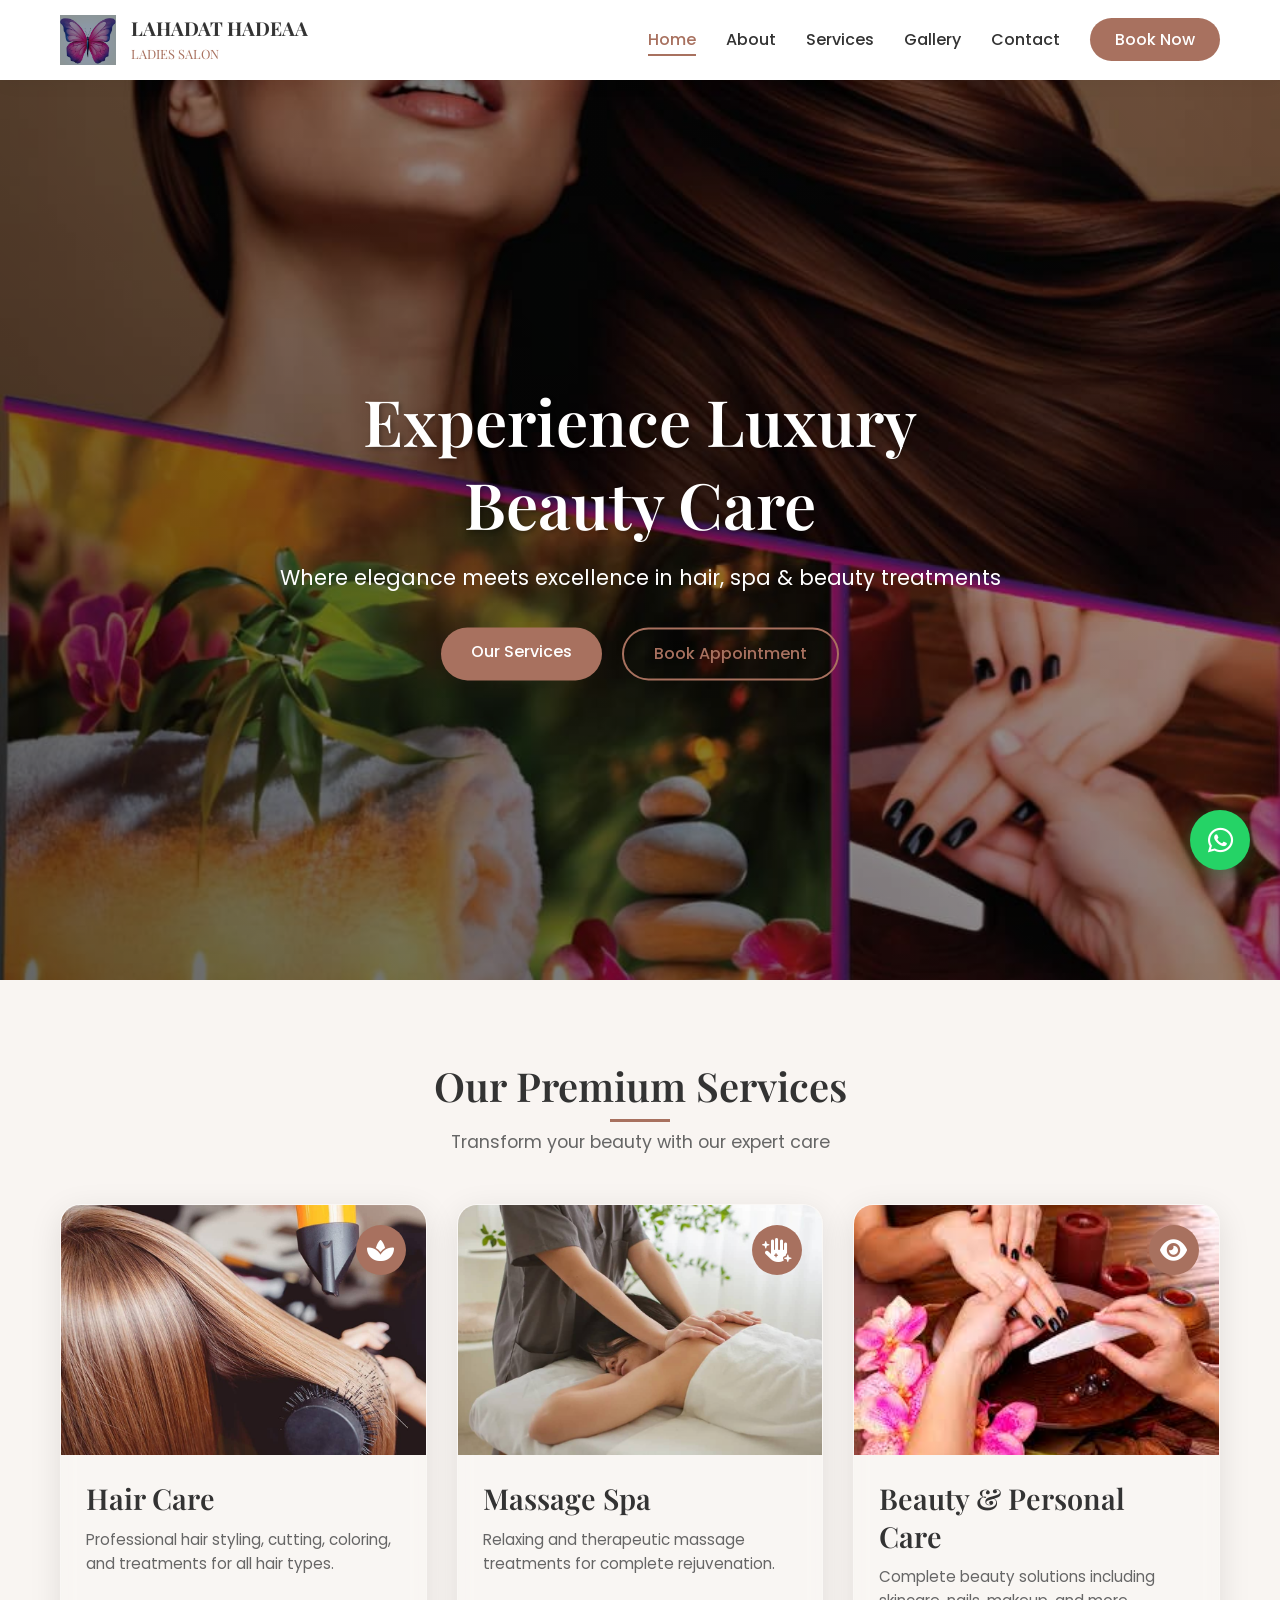
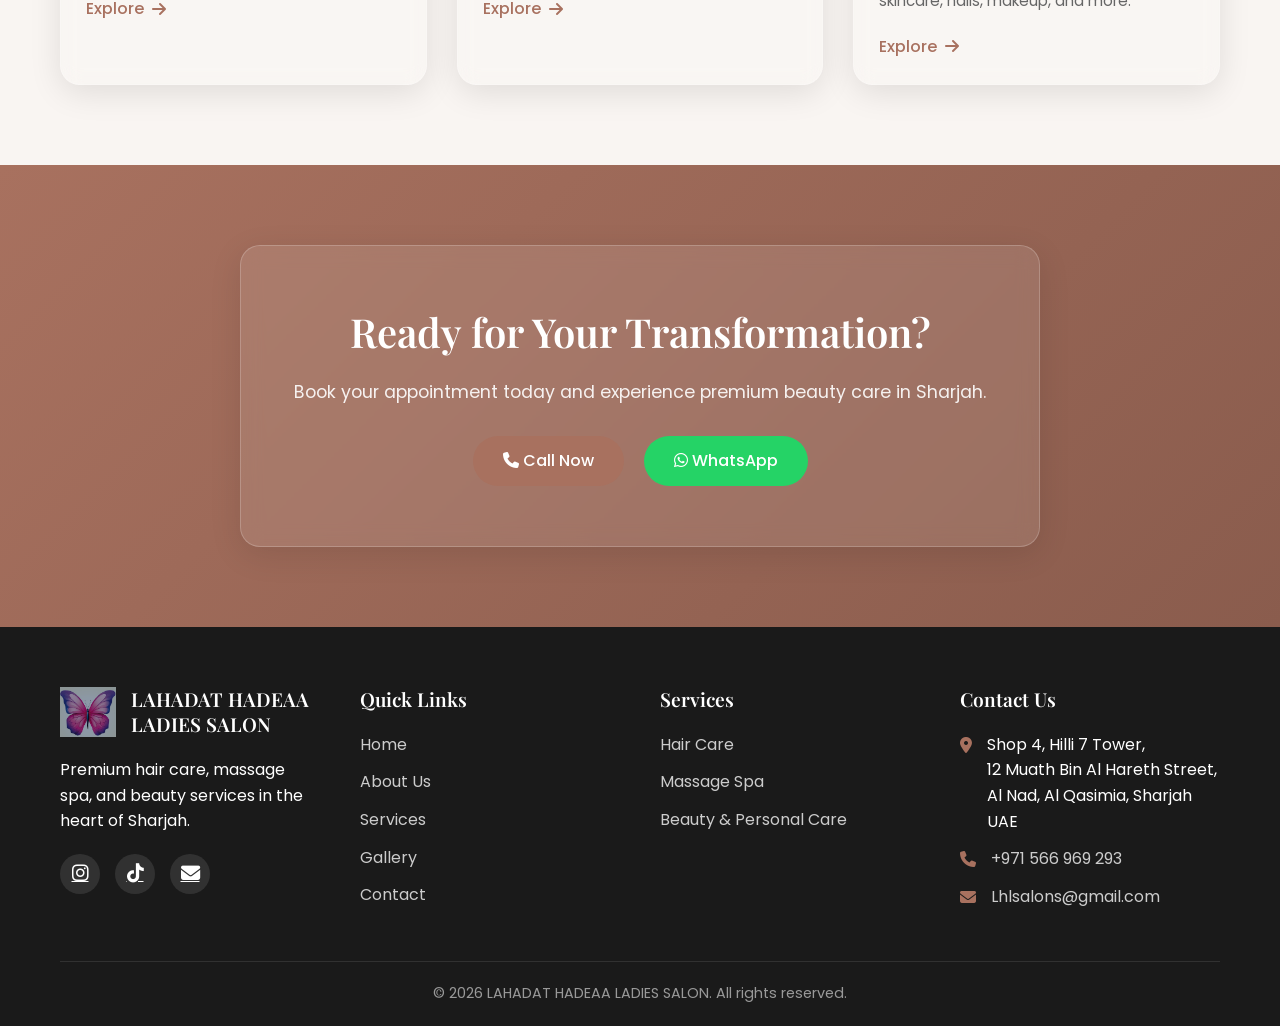
<file: index.html>
<!DOCTYPE html>
<html lang="en">
<head>
    <meta charset="UTF-8">
    <meta name="viewport" content="width=device-width, initial-scale=1.0">
    <title>LAHADAT HADEAA LADIES SALON | Luxury Hair & Beauty | Sharjah</title>
    <meta name="description" content="Premium ladies salon in Sharjah offering hair care, massage spa, and beauty services. Book your appointment today.">
    <link rel="stylesheet" href="style.css">
    <link rel="stylesheet" href="https://cdnjs.cloudflare.com/ajax/libs/font-awesome/6.4.0/css/all.min.css">
    <link rel="preconnect" href="https://fonts.googleapis.com">
    <link rel="preconnect" href="https://fonts.gstatic.com" crossorigin>
    <link href="https://fonts.googleapis.com/css2?family=Playfair+Display:wght@400;500;600;700&family=Poppins:wght@300;400;500;600;700&display=swap" rel="stylesheet">
</head>
<body>
    <!-- WhatsApp Float Button -->
    <a href="https://wa.me/971566969293" class="whatsapp-float" target="_blank" aria-label="Contact on WhatsApp">
        <i class="fab fa-whatsapp"></i>
    </a>

    <!-- Navigation -->
    <nav class="navbar">
        <div class="container nav-container">
            <div class="logo">
                <img src="logo.png" alt="Lahadat Hadeaa Ladies Salon Logo" class="logo-img">
                <span class="logo-text">LAHADAT HADEAA<br><small>LADIES SALON</small></span>
            </div>
            
            <button class="menu-toggle" aria-label="Toggle navigation">
                <span></span>
                <span></span>
                <span></span>
            </button>
            
            <ul class="nav-menu">
                <li><a href="index.html" class="nav-link active">Home</a></li>
                <li><a href="about.html" class="nav-link">About</a></li>
                <li><a href="services.html" class="nav-link">Services</a></li>
                <li><a href="gallery.html" class="nav-link">Gallery</a></li>
                <li><a href="contact.html" class="nav-link">Contact</a></li>
                <li><a href="tel:+971566969293" class="nav-btn">Book Now</a></li>
            </ul>
        </div>
    </nav>

    <!-- Hero Section -->
    <section class="hero">
        <div class="hero-slider">
            <div class="slide active">
                <div class="slide-content">
                    <h1 class="hero-title">Experience Luxury Beauty Care</h1>
                    <p class="hero-subtitle">Where elegance meets excellence in hair, spa & beauty treatments</p>
                    <div class="hero-btns">
                        <a href="services.html" class="btn btn-primary">Our Services</a>
                        <a href="contact.html" class="btn btn-secondary">Book Appointment</a>
                    </div>
                </div>
                <div class="slide-overlay"></div>
                <!-- REPLACE THIS IMAGE WITH YOURS -->
                <img src="bg.jpg" 
                     data-placeholder="https://images.unsplash.com/photo-1560066984-138dadb4c035?q=80&w=1974&auto=format&fit=crop"
                     alt="Luxury salon interior" 
                     class="hero-bg">
            </div>
        </div>
    </section>

    <!-- Services Preview -->
    <section class="services-preview section-padding">
        <div class="container">
            <div class="section-header">
                <h2 class="section-title">Our Premium Services</h2>
                <p class="section-subtitle">Transform your beauty with our expert care</p>
            </div>
            
            <div class="services-grid">
                <!-- Hair Care -->
                <div class="service-card glass-effect">
                    <div class="service-icon">
                        <i class="fas fa-spa"></i>
                    </div>
                    <img src="hair.jpg" 
                         data-placeholder="https://images.unsplash.com/photo-1562322140-8baeececf3df?q=80&w=2069&auto=format&fit=crop"
                         alt="Hair Care Service" 
                         class="service-image">
                    <div class="service-content">
                        <h3>Hair Care</h3>
                        <p>Professional hair styling, cutting, coloring, and treatments for all hair types.</p>
                        <a href="services.html#hair" class="service-link">Explore <i class="fas fa-arrow-right"></i></a>
                    </div>
                </div>
                
                <!-- Massage Spa -->
                <div class="service-card glass-effect">
                    <div class="service-icon">
                        <i class="fas fa-hand-sparkles"></i>
                    </div>
                    <img src="IMG-20251202-WA0074.jpg" 
                         data-placeholder="https://images.unsplash.com/photo-1544161515-4ab6ce6db874?q=80&w=2070&auto=format&fit=crop"
                         alt="Spa & Massage" 
                         class="service-image">
                    <div class="service-content">
                        <h3>Massage Spa</h3>
                        <p>Relaxing and therapeutic massage treatments for complete rejuvenation.</p>
                        <a href="services.html#spa" class="service-link">Explore <i class="fas fa-arrow-right"></i></a>
                    </div>
                </div>
                
                <!-- Beauty & Personal Care -->
                <div class="service-card glass-effect">
                    <div class="service-icon">
                        <i class="fas fa-eye"></i>
                    </div>
                    <img src="images.jpeg" 
                         data-placeholder="https://images.unsplash.com/photo-1571877227200-a0d98ea607e9?q=80&w=2070&auto=format&fit=crop"
                         alt="Beauty & Personal Care" 
                         class="service-image">
                    <div class="service-content">
                        <h3>Beauty & Personal Care</h3>
                        <p>Complete beauty solutions including skincare, nails, makeup, and more.</p>
                        <a href="services.html#beauty" class="service-link">Explore <i class="fas fa-arrow-right"></i></a>
                    </div>
                </div>
            </div>
        </div>
    </section>

    <!-- CTA Section -->
    <section class="cta section-padding">
        <div class="container">
            <div class="cta-content glass-effect">
                <h2>Ready for Your Transformation?</h2>
                <p>Book your appointment today and experience premium beauty care in Sharjah.</p>
                <div class="cta-btns">
                    <a href="tel:+971566969293" class="btn btn-primary">
                        <i class="fas fa-phone"></i> Call Now
                    </a>
                    <a href="https://wa.me/971566969293" class="btn btn-whatsapp" target="_blank">
                        <i class="fab fa-whatsapp"></i> WhatsApp
                    </a>
                </div>
            </div>
        </div>
    </section>

    <!-- Footer -->
    <footer class="footer">
        <div class="container">
            <div class="footer-grid">
                <div class="footer-col">
                    <div class="footer-logo">
                        <img src="logo.png" alt="Salon Logo" class="footer-logo-img">
                        <h3>LAHADAT HADEAA<br>LADIES SALON</h3>
                    </div>
                    <p>Premium hair care, massage spa, and beauty services in the heart of Sharjah.</p>
                    <div class="social-links">
                        <a href="https://www.instagram.com/lhlsalons" target="_blank" aria-label="Instagram">
                            <i class="fab fa-instagram"></i>
                        </a>
                        <a href="https://www.tiktok.com/@lhlsalons" target="_blank" aria-label="TikTok">
                            <i class="fab fa-tiktok"></i>
                        </a>
                        <a href="mailto:Lhlsalons@gmail.com" aria-label="Email">
                            <i class="fas fa-envelope"></i>
                        </a>
                    </div>
                </div>
                
                <div class="footer-col">
                    <h4>Quick Links</h4>
                    <ul>
                        <li><a href="index.html">Home</a></li>
                        <li><a href="about.html">About Us</a></li>
                        <li><a href="services.html">Services</a></li>
                        <li><a href="gallery.html">Gallery</a></li>
                        <li><a href="contact.html">Contact</a></li>
                    </ul>
                </div>
                
                <div class="footer-col">
                    <h4>Services</h4>
                    <ul>
                        <li><a href="services.html#hair">Hair Care</a></li>
                        <li><a href="services.html#spa">Massage Spa</a></li>
                        <li><a href="services.html#beauty">Beauty & Personal Care</a></li>
                    </ul>
                </div>
                
                <div class="footer-col">
                    <h4>Contact Us</h4>
                    <ul class="contact-info">
                        <li>
                            <i class="fas fa-map-marker-alt"></i>
                            <span>Shop 4, Hilli 7 Tower,<br>12 Muath Bin Al Hareth Street,<br>Al Nad, Al Qasimia, Sharjah UAE</span>
                        </li>
                        <li>
                            <i class="fas fa-phone"></i>
                            <a href="tel:+971566969293">+971 566 969 293</a>
                        </li>
                        <li>
                            <i class="fas fa-envelope"></i>
                            <a href="mailto:Lhlsalons@gmail.com">Lhlsalons@gmail.com</a>
                        </li>
                    </ul>
                </div>
            </div>
            
            <div class="footer-bottom">
                <p>&copy; <span id="current-year">2024</span> LAHADAT HADEAA LADIES SALON. All rights reserved.</p>
            </div>
        </div>
    </footer>

    <script src="script.js"></script>
</body>
</html>
</file>
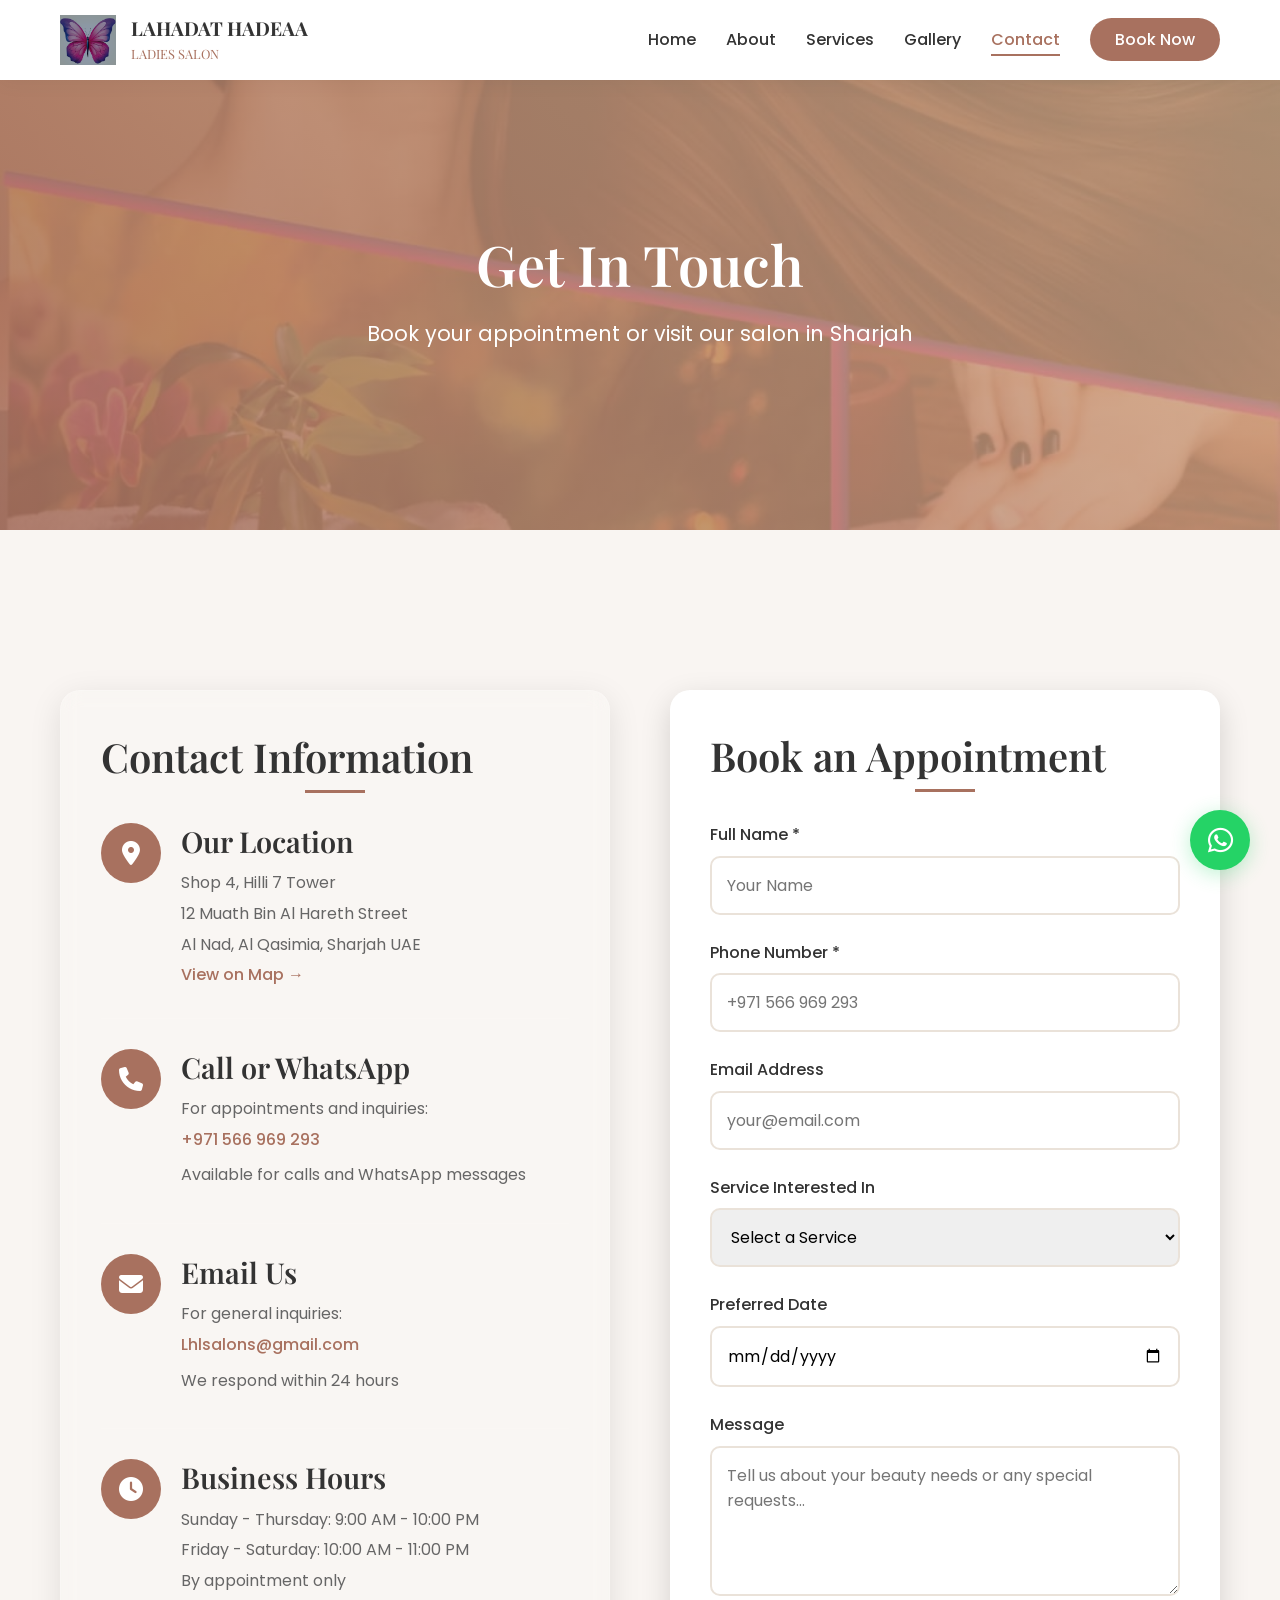
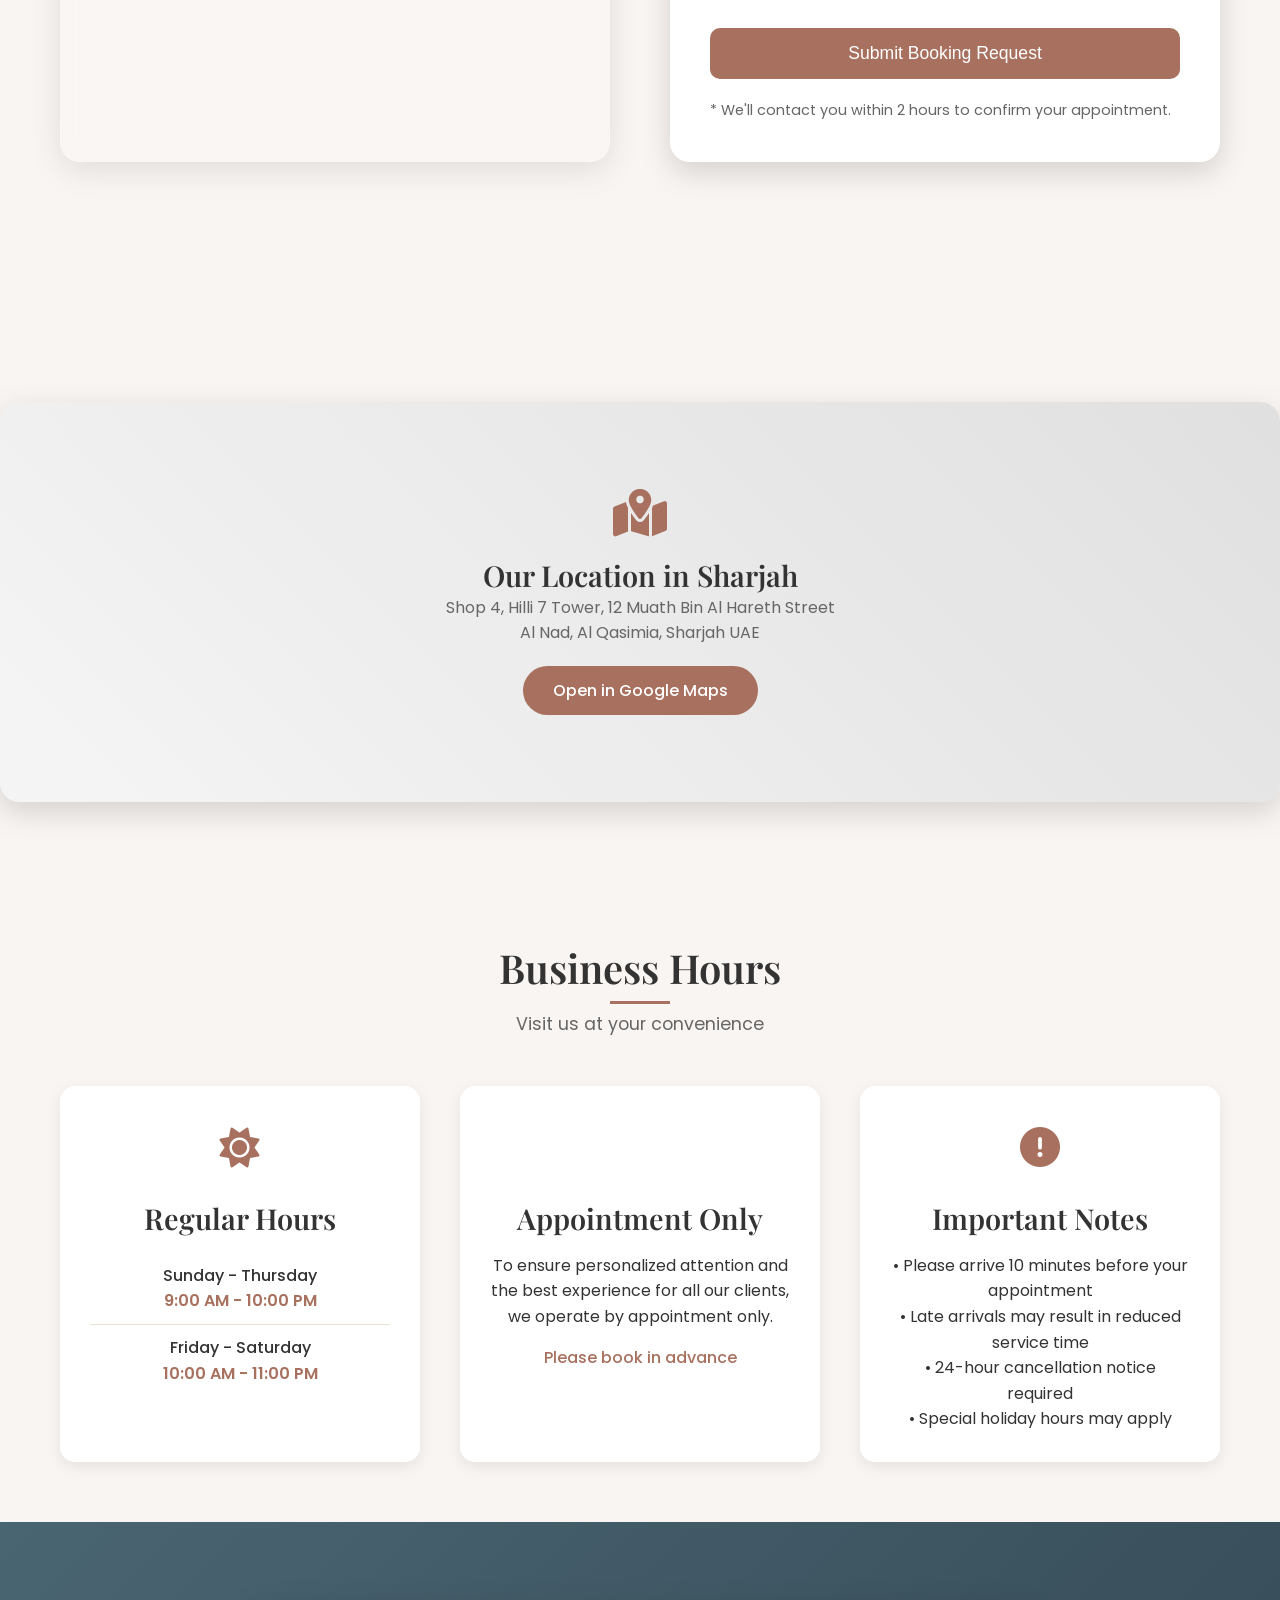
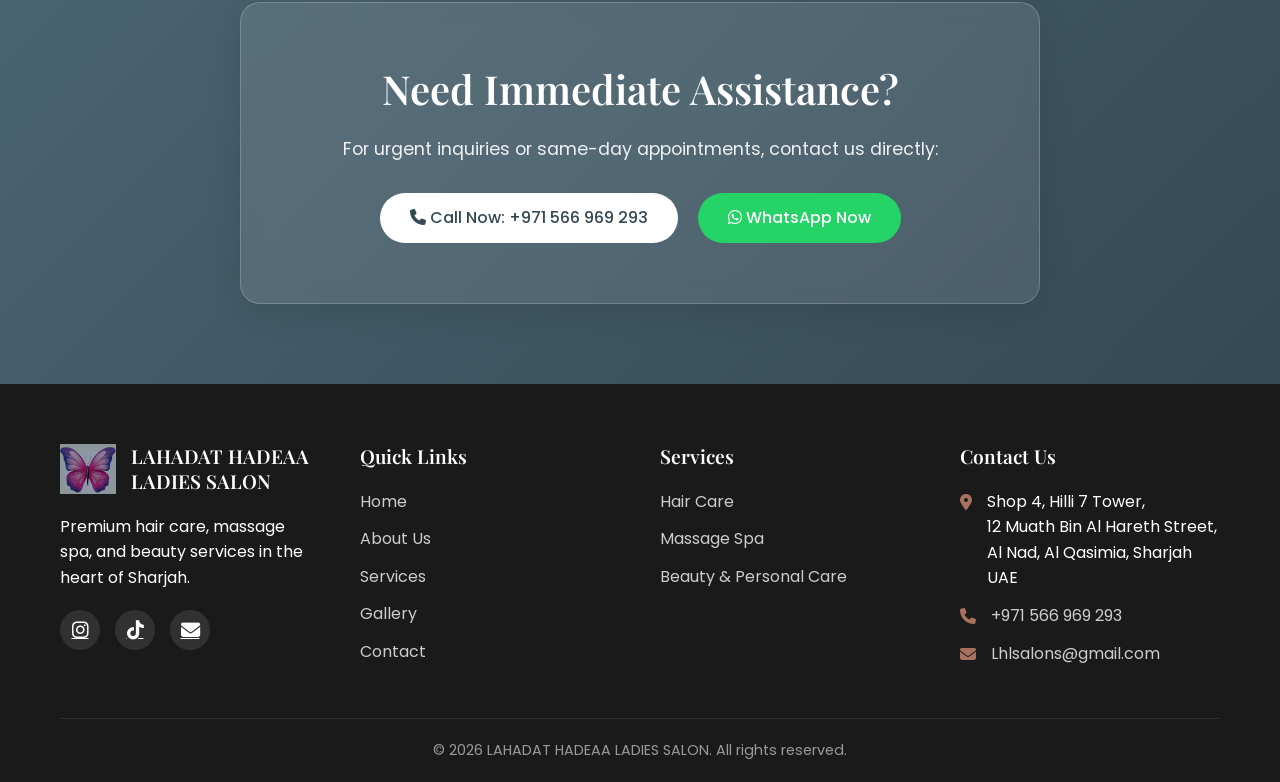
<file: contact.html>
<!DOCTYPE html>
<html lang="en">
<head>
    <meta charset="UTF-8">
    <meta name="viewport" content="width=device-width, initial-scale=1.0">
    <title>Contact Us | LAHADAT HADEAA LADIES SALON | Book Appointment</title>
    <meta name="description" content="Contact Lahadat Hadeaa Ladies Salon in Sharjah. Book appointments, get directions, and connect with us via phone, WhatsApp, or email.">
    <link rel="stylesheet" href="style.css">
    <link rel="stylesheet" href="https://cdnjs.cloudflare.com/ajax/libs/font-awesome/6.4.0/css/all.min.css">
    <link rel="preconnect" href="https://fonts.googleapis.com">
    <link rel="preconnect" href="https://fonts.gstatic.com" crossorigin>
    <link href="https://fonts.googleapis.com/css2?family=Playfair+Display:wght@400;500;600;700&family=Poppins:wght@300;400;500;600;700&display=swap" rel="stylesheet">
    <style>
        .contact-hero {
            height: 50vh;
            margin-top: 80px;
            position: relative;
            overflow: hidden;
        }
        
        .contact-hero-bg {
            width: 100%;
            height: 100%;
            object-fit: cover;
            position: absolute;
            top: 0;
            left: 0;
            z-index: 1;
        }
        
        .contact-hero-overlay {
            position: absolute;
            top: 0;
            left: 0;
            width: 100%;
            height: 100%;
            background: linear-gradient(45deg, rgba(168, 113, 95, 0.9), rgba(212, 175, 140, 0.8));
            z-index: 2;
        }
        
        .contact-hero-content {
            position: absolute;
            top: 50%;
            left: 50%;
            transform: translate(-50%, -50%);
            text-align: center;
            color: var(--text-white);
            z-index: 3;
            width: 90%;
            max-width: 800px;
        }
        
        .contact-hero-title {
            font-size: 3.5rem;
            margin-bottom: 1rem;
            color: var(--text-white);
        }
        
        .contact-grid {
            display: grid;
            grid-template-columns: 1fr 1fr;
            gap: 60px;
            margin: 80px 0;
        }
        
        .contact-info-card {
            background: var(--glass-bg);
            backdrop-filter: blur(10px);
            border-radius: 20px;
            padding: 40px;
            border: 1px solid var(--glass-border);
            box-shadow: var(--glass-shadow);
        }
        
        .contact-method {
            display: flex;
            align-items: flex-start;
            gap: 20px;
            margin-bottom: 30px;
            padding-bottom: 30px;
            border-bottom: 1px solid rgba(255, 255, 255, 0.1);
        }
        
        .contact-method:last-child {
            border-bottom: none;
            margin-bottom: 0;
            padding-bottom: 0;
        }
        
        .contact-icon {
            width: 60px;
            height: 60px;
            background-color: var(--primary-color);
            border-radius: 50%;
            display: flex;
            align-items: center;
            justify-content: center;
            font-size: 1.5rem;
            color: white;
            flex-shrink: 0;
        }
        
        .contact-details h3 {
            margin-bottom: 10px;
            color: var(--text-dark);
        }
        
        .contact-details p {
            color: var(--text-light);
            margin-bottom: 5px;
        }
        
        .contact-link {
            color: var(--primary-color);
            text-decoration: none;
            font-weight: 500;
            transition: color var(--transition-fast);
        }
        
        .contact-link:hover {
            color: var(--primary-dark);
            text-decoration: underline;
        }
        
        .contact-form-card {
            background: white;
            border-radius: 20px;
            padding: 40px;
            box-shadow: var(--shadow-heavy);
        }
        
        .form-group {
            margin-bottom: 25px;
        }
        
        .form-label {
            display: block;
            margin-bottom: 8px;
            font-weight: 500;
            color: var(--text-dark);
        }
        
        .form-control {
            width: 100%;
            padding: 15px;
            border: 2px solid var(--border-color);
            border-radius: 10px;
            font-family: 'Poppins', sans-serif;
            font-size: 1rem;
            transition: border-color var(--transition-fast);
        }
        
        .form-control:focus {
            outline: none;
            border-color: var(--primary-color);
        }
        
        textarea.form-control {
            min-height: 150px;
            resize: vertical;
        }
        
        .submit-btn {
            width: 100%;
            padding: 15px;
            background-color: var(--primary-color);
            color: white;
            border: none;
            border-radius: 10px;
            font-size: 1.1rem;
            font-weight: 500;
            cursor: pointer;
            transition: all var(--transition-fast);
        }
        
        .submit-btn:hover {
            background-color: var(--primary-dark);
            transform: translateY(-3px);
        }
        
        .map-container {
            margin: 80px 0;
            border-radius: 20px;
            overflow: hidden;
            box-shadow: var(--shadow-heavy);
        }
        
        .map-placeholder {
            width: 100%;
            height: 400px;
            background: linear-gradient(45deg, #f5f5f5, #e0e0e0);
            display: flex;
            flex-direction: column;
            align-items: center;
            justify-content: center;
            color: var(--text-light);
        }
        
        .map-placeholder i {
            font-size: 3rem;
            margin-bottom: 20px;
            color: var(--primary-color);
        }
        
        .business-hours {
            background-color: var(--bg-light);
            padding: 60px 0;
        }
        
        .hours-grid {
            display: grid;
            grid-template-columns: repeat(auto-fit, minmax(250px, 1fr));
            gap: 40px;
            margin-top: 40px;
        }
        
        .hours-card {
            background: white;
            border-radius: 15px;
            padding: 30px;
            text-align: center;
            box-shadow: var(--shadow);
            transition: all var(--transition-fast);
        }
        
        .hours-card:hover {
            transform: translateY(-10px);
            box-shadow: var(--shadow-heavy);
        }
        
        .hours-icon {
            font-size: 2.5rem;
            color: var(--primary-color);
            margin-bottom: 20px;
        }
        
        .hours-card h3 {
            margin-bottom: 15px;
        }
        
        .hours-list {
            list-style: none;
        }
        
        .hours-list li {
            padding: 10px 0;
            border-bottom: 1px solid var(--border-color);
        }
        
        .hours-list li:last-child {
            border-bottom: none;
        }
        
        .day {
            font-weight: 500;
            color: var(--text-dark);
        }
        
        .time {
            color: var(--primary-color);
            font-weight: 600;
        }
        
        @media (max-width: 992px) {
            .contact-grid {
                grid-template-columns: 1fr;
                gap: 40px;
            }
            
            .contact-hero-title {
                font-size: 2.8rem;
            }
        }
        
        @media (max-width: 768px) {
            .contact-hero {
                height: 40vh;
            }
            
            .contact-hero-title {
                font-size: 2.2rem;
            }
            
            .contact-info-card,
            .contact-form-card {
                padding: 25px;
            }
        }
    </style>
</head>
<body>
    <!-- WhatsApp Float Button -->
    <a href="https://wa.me/971566969293" class="whatsapp-float" target="_blank" aria-label="Contact on WhatsApp">
        <i class="fab fa-whatsapp"></i>
    </a>

    <!-- Navigation -->
    <nav class="navbar">
        <div class="container nav-container">
            <div class="logo">
                <img src="logo.png" alt="Lahadat Hadeaa Ladies Salon Logo" class="logo-img">
                <span class="logo-text">LAHADAT HADEAA<br><small>LADIES SALON</small></span>
            </div>
            
            <button class="menu-toggle" aria-label="Toggle navigation">
                <span></span>
                <span></span>
                <span></span>
            </button>
            
            <ul class="nav-menu">
                <li><a href="index.html" class="nav-link">Home</a></li>
                <li><a href="about.html" class="nav-link">About</a></li>
                <li><a href="services.html" class="nav-link">Services</a></li>
                <li><a href="gallery.html" class="nav-link">Gallery</a></li>
                <li><a href="contact.html" class="nav-link active">Contact</a></li>
                <li><a href="tel:+971566969293" class="nav-btn">Book Now</a></li>
            </ul>
        </div>
    </nav>

    <!-- Contact Hero -->
    <section class="contact-hero">
        <div class="contact-hero-content">
            <h1 class="contact-hero-title">Get In Touch</h1>
            <p class="hero-subtitle">Book your appointment or visit our salon in Sharjah</p>
        </div>
        <div class="contact-hero-overlay"></div>
        <!-- REPLACE THIS IMAGE WITH YOURS -->
        <img src="bg.jpg" 
             data-placeholder="https://images.unsplash.com/photo-1560066984-138dadb4c035?q=80&w=1974&auto=format&fit=crop"
             alt="Contact Us" 
             class="contact-hero-bg">
    </section>

    <!-- Contact Section -->
    <section class="section-padding">
        <div class="container">
            <div class="contact-grid">
                <!-- Contact Information -->
                <div class="contact-info-card glass-effect">
                    <h2 class="section-title" style="text-align: left; margin-bottom: 40px;">Contact Information</h2>
                    
                    <div class="contact-method">
                        <div class="contact-icon">
                            <i class="fas fa-map-marker-alt"></i>
                        </div>
                        <div class="contact-details">
                            <h3>Our Location</h3>
                            <p>Shop 4, Hilli 7 Tower</p>
                            <p>12 Muath Bin Al Hareth Street</p>
                            <p>Al Nad, Al Qasimia, Sharjah UAE</p>
                            <a href="#map" class="contact-link">View on Map →</a>
                        </div>
                    </div>
                    
                    <div class="contact-method">
                        <div class="contact-icon">
                            <i class="fas fa-phone"></i>
                        </div>
                        <div class="contact-details">
                            <h3>Call or WhatsApp</h3>
                            <p>For appointments and inquiries:</p>
                            <a href="tel:+971566969293" class="contact-link">+971 566 969 293</a>
                            <p style="margin-top: 10px;">Available for calls and WhatsApp messages</p>
                        </div>
                    </div>
                    
                    <div class="contact-method">
                        <div class="contact-icon">
                            <i class="fas fa-envelope"></i>
                        </div>
                        <div class="contact-details">
                            <h3>Email Us</h3>
                            <p>For general inquiries:</p>
                            <a href="mailto:Lhlsalons@gmail.com" class="contact-link">Lhlsalons@gmail.com</a>
                            <p style="margin-top: 10px;">We respond within 24 hours</p>
                        </div>
                    </div>
                    
                    <div class="contact-method">
                        <div class="contact-icon">
                            <i class="fas fa-clock"></i>
                        </div>
                        <div class="contact-details">
                            <h3>Business Hours</h3>
                            <p>Sunday - Thursday: 9:00 AM - 10:00 PM</p>
                            <p>Friday - Saturday: 10:00 AM - 11:00 PM</p>
                            <p>By appointment only</p>
                        </div>
                    </div>
                </div>
                
                <!-- Contact Form -->
                <div class="contact-form-card">
                    <h2 class="section-title" style="text-align: left; margin-bottom: 40px;">Book an Appointment</h2>
                    
                    <form id="contactForm" class="contact-form">
                        <div class="form-group">
                            <label for="name" class="form-label">Full Name *</label>
                            <input type="text" id="name" class="form-control" placeholder="Your Name" required>
                        </div>
                        
                        <div class="form-group">
                            <label for="phone" class="form-label">Phone Number *</label>
                            <input type="tel" id="phone" class="form-control" placeholder="+971 566 969 293" required>
                        </div>
                        
                        <div class="form-group">
                            <label for="email" class="form-label">Email Address</label>
                            <input type="email" id="email" class="form-control" placeholder="your@email.com">
                        </div>
                        
                        <div class="form-group">
                            <label for="service" class="form-label">Service Interested In</label>
                            <select id="service" class="form-control">
                                <option value="">Select a Service</option>
                                <option value="hair">Hair Care</option>
                                <option value="spa">Massage Spa</option>
                                <option value="beauty">Beauty & Personal Care</option>
                                <option value="consultation">Consultation</option>
                                <option value="other">Other</option>
                            </select>
                        </div>
                        
                        <div class="form-group">
                            <label for="date" class="form-label">Preferred Date</label>
                            <input type="date" id="date" class="form-control">
                        </div>
                        
                        <div class="form-group">
                            <label for="message" class="form-label">Message</label>
                            <textarea id="message" class="form-control" placeholder="Tell us about your beauty needs or any special requests..."></textarea>
                        </div>
                        
                        <button type="submit" class="submit-btn">Submit Booking Request</button>
                        
                        <p style="margin-top: 20px; color: var(--text-light); font-size: 0.9rem;">
                            * We'll contact you within 2 hours to confirm your appointment.
                        </p>
                    </form>
                </div>
            </div>
        </div>
    </section>

    <!-- Map Section -->
    <section id="map" class="map-container">
        <div class="map-placeholder">
            <i class="fas fa-map-marked-alt"></i>
            <h3>Our Location in Sharjah</h3>
            <p>Shop 4, Hilli 7 Tower, 12 Muath Bin Al Hareth Street</p>
            <p>Al Nad, Al Qasimia, Sharjah UAE</p>
            <a href="https://maps.google.com/?q=Shop+4,+Hilli+7+Tower,+12+Muath+Bin+Al+Hareth+Street,+Al+Nad,+Al+Qasimia,+Sharjah+UAE" 
               target="_blank" 
               class="btn btn-primary" 
               style="margin-top: 20px;">
                Open in Google Maps
            </a>
        </div>
    </section>

    <!-- Business Hours -->
    <section class="business-hours">
        <div class="container">
            <div class="section-header">
                <h2 class="section-title">Business Hours</h2>
                <p class="section-subtitle">Visit us at your convenience</p>
            </div>
            
            <div class="hours-grid">
                <div class="hours-card">
                    <div class="hours-icon">
                        <i class="fas fa-sun"></i>
                    </div>
                    <h3>Regular Hours</h3>
                    <ul class="hours-list">
                        <li><span class="day">Sunday - Thursday</span><br><span class="time">9:00 AM - 10:00 PM</span></li>
                        <li><span class="day">Friday - Saturday</span><br><span class="time">10:00 AM - 11:00 PM</span></li>
                    </ul>
                </div>
                
                <div class="hours-card">
                    <div class="hours-icon">
                        <i class="fas fa-calendar-star"></i>
                    </div>
                    <h3>Appointment Only</h3>
                    <p>To ensure personalized attention and the best experience for all our clients, we operate by appointment only.</p>
                    <p style="margin-top: 15px; color: var(--primary-color); font-weight: 500;">Please book in advance</p>
                </div>
                
                <div class="hours-card">
                    <div class="hours-icon">
                        <i class="fas fa-exclamation-circle"></i>
                    </div>
                    <h3>Important Notes</h3>
                    <p>• Please arrive 10 minutes before your appointment</p>
                    <p>• Late arrivals may result in reduced service time</p>
                    <p>• 24-hour cancellation notice required</p>
                    <p>• Special holiday hours may apply</p>
                </div>
            </div>
        </div>
    </section>

    <!-- Emergency Contact -->
    <section class="cta section-padding" style="background: linear-gradient(135deg, #4a6572, #344955);">
        <div class="container">
            <div class="cta-content glass-effect">
                <h2>Need Immediate Assistance?</h2>
                <p>For urgent inquiries or same-day appointments, contact us directly:</p>
                <div class="cta-btns">
                    <a href="tel:+971566969293" class="btn btn-primary" style="background-color: white; color: #344955;">
                        <i class="fas fa-phone"></i> Call Now: +971 566 969 293
                    </a>
                    <a href="https://wa.me/971566969293" class="btn btn-whatsapp" target="_blank">
                        <i class="fab fa-whatsapp"></i> WhatsApp Now
                    </a>
                </div>
            </div>
        </div>
    </section>

    <!-- Footer -->
    <footer class="footer">
        <div class="container">
            <div class="footer-grid">
                <div class="footer-col">
                    <div class="footer-logo">
                        <img src="logo.png" alt="Salon Logo" class="footer-logo-img">
                        <h3>LAHADAT HADEAA<br>LADIES SALON</h3>
                    </div>
                    <p>Premium hair care, massage spa, and beauty services in the heart of Sharjah.</p>
                    <div class="social-links">
                        <a href="https://www.instagram.com/lhlsalons" target="_blank" aria-label="Instagram">
                            <i class="fab fa-instagram"></i>
                        </a>
                        <a href="https://www.tiktok.com/@lhlsalons" target="_blank" aria-label="TikTok">
                            <i class="fab fa-tiktok"></i>
                        </a>
                        <a href="mailto:Lhlsalons@gmail.com" aria-label="Email">
                            <i class="fas fa-envelope"></i>
                        </a>
                    </div>
                </div>
                
                <div class="footer-col">
                    <h4>Quick Links</h4>
                    <ul>
                        <li><a href="index.html">Home</a></li>
                        <li><a href="about.html">About Us</a></li>
                        <li><a href="services.html">Services</a></li>
                        <li><a href="gallery.html">Gallery</a></li>
                        <li><a href="contact.html">Contact</a></li>
                    </ul>
                </div>
                
                <div class="footer-col">
                    <h4>Services</h4>
                    <ul>
                        <li><a href="services.html#hair">Hair Care</a></li>
                        <li><a href="services.html#spa">Massage Spa</a></li>
                        <li><a href="services.html#beauty">Beauty & Personal Care</a></li>
                    </ul>
                </div>
                
                <div class="footer-col">
                    <h4>Contact Us</h4>
                    <ul class="contact-info">
                        <li>
                            <i class="fas fa-map-marker-alt"></i>
                            <span>Shop 4, Hilli 7 Tower,<br>12 Muath Bin Al Hareth Street,<br>Al Nad, Al Qasimia, Sharjah UAE</span>
                        </li>
                        <li>
                            <i class="fas fa-phone"></i>
                            <a href="tel:+971566969293">+971 566 969 293</a>
                        </li>
                        <li>
                            <i class="fas fa-envelope"></i>
                            <a href="mailto:Lhlsalons@gmail.com">Lhlsalons@gmail.com</a>
                        </li>
                    </ul>
                </div>
            </div>
            
            <div class="footer-bottom">
                <p>&copy; <span id="current-year">2024</span> LAHADAT HADEAA LADIES SALON. All rights reserved.</p>
            </div>
        </div>
    </footer>

    <script src="script.js"></script>
    <script>
        // Contact Form Handling
        document.addEventListener('DOMContentLoaded', function() {
            const contactForm = document.getElementById('contactForm');
            
            if (contactForm) {
                contactForm.addEventListener('submit', function(e) {
                    e.preventDefault();
                    
                    // Get form values
                    const name = document.getElementById('name').value.trim();
                    const phone = document.getElementById('phone').value.trim();
                    const email = document.getElementById('email').value.trim();
                    const service = document.getElementById('service').value;
                    const date = document.getElementById('date').value;
                    const message = document.getElementById('message').value.trim();
                    
                    // Simple validation
                    if (!name || !phone) {
                        alert('Please fill in your name and phone number.');
                        return;
                    }
                    
                    // Create WhatsApp message
                    let whatsappMessage = `New Appointment Request:%0A%0A`;
                    whatsappMessage += `Name: ${name}%0A`;
                    whatsappMessage += `Phone: ${phone}%0A`;
                    if (email) whatsappMessage += `Email: ${email}%0A`;
                    if (service) whatsappMessage += `Service: ${service}%0A`;
                    if (date) whatsappMessage += `Preferred Date: ${date}%0A`;
                    if (message) whatsappMessage += `Message: ${message}%0A`;
                    
                    // Open WhatsApp with pre-filled message
                    const whatsappURL = `https://wa.me/971566969293?text=${whatsappMessage}`;
                    
                    // Show success message
                    const confirmation = confirm('Thank you for your booking request! We will contact you shortly.\n\nWould you like to send this request via WhatsApp for faster response?');
                    
                    if (confirmation) {
                        window.open(whatsappURL, '_blank');
                    }
                    
                    // Reset form
                    contactForm.reset();
                    
                    // Show additional message
                    setTimeout(() => {
                        alert('Your appointment request has been submitted. We will contact you within 2 hours to confirm. Thank you!');
                    }, 500);
                });
                
                // Set minimum date to today
                const dateInput = document.getElementById('date');
                if (dateInput) {
                    const today = new Date().toISOString().split('T')[0];
                    dateInput.min = today;
                }
            }
            
            // Animate contact cards on scroll
            const contactCards = document.querySelectorAll('.hours-card, .contact-info-card, .contact-form-card');
            
            const observer = new IntersectionObserver((entries) => {
                entries.forEach((entry, index) => {
                    if (entry.isIntersecting) {
                        setTimeout(() => {
                            entry.target.style.opacity = '1';
                            entry.target.style.transform = 'translateY(0)';
                        }, index * 100);
                        observer.unobserve(entry.target);
                    }
                });
            }, { threshold: 0.1 });
            
            contactCards.forEach(card => {
                card.style.opacity = '0';
                card.style.transform = 'translateY(30px)';
                card.style.transition = 'opacity 0.6s ease, transform 0.6s ease';
                observer.observe(card);
            });
        });
    </script>
</body>
</html>
</file>
<file: style.css>
/* ===== CSS RESET & VARIABLES ===== */
:root {
    /* Color Palette */
    --primary-color: #a8715f;
    --primary-dark: #8a5c4d;
    --secondary-color: #d4af8c;
    --accent-color: #e8c8b0;
    --text-dark: #333333;
    --text-light: #666666;
    --text-white: #ffffff;
    --bg-light: #f9f5f2;
    --bg-white: #ffffff;
    --bg-dark: #1a1a1a;
    --border-color: #eae2d9;
    --shadow: 0 5px 15px rgba(0, 0, 0, 0.08);
    --shadow-heavy: 0 10px 30px rgba(0, 0, 0, 0.15);
    
    /* Glass Effect */
    --glass-bg: rgba(255, 255, 255, 0.1);
    --glass-border: rgba(255, 255, 255, 0.2);
    --glass-shadow: 0 8px 32px rgba(0, 0, 0, 0.1);
    
    /* Transitions */
    --transition-fast: 0.3s ease;
    --transition-slow: 0.6s ease;
    
    /* Spacing */
    --section-padding: 80px 0;
}

* {
    margin: 0;
    padding: 0;
    box-sizing: border-box;
}

html {
    scroll-behavior: smooth;
}

body {
    font-family: 'Poppins', sans-serif;
    color: var(--text-dark);
    line-height: 1.6;
    background-color: var(--bg-light);
    overflow-x: hidden;
}

.container {
    width: 100%;
    max-width: 1200px;
    margin: 0 auto;
    padding: 0 20px;
}

.section-padding {
    padding: var(--section-padding);
}

/* ===== TYPOGRAPHY ===== */
h1, h2, h3, h4, h5 {
    font-family: 'Playfair Display', serif;
    font-weight: 600;
    line-height: 1.3;
    color: var(--text-dark);
}

h1 { font-size: 3.5rem; }
h2 { font-size: 2.5rem; }
h3 { font-size: 1.8rem; }
h4 { font-size: 1.3rem; }

.section-title {
    text-align: center;
    margin-bottom: 1rem;
    position: relative;
}

.section-title::after {
    content: '';
    position: absolute;
    bottom: -10px;
    left: 50%;
    transform: translateX(-50%);
    width: 60px;
    height: 3px;
    background-color: var(--primary-color);
}

.section-subtitle {
    text-align: center;
    color: var(--text-light);
    margin-bottom: 3rem;
    font-size: 1.1rem;
}

/* ===== BUTTONS ===== */
.btn {
    display: inline-block;
    padding: 12px 30px;
    border-radius: 50px;
    text-decoration: none;
    font-weight: 500;
    font-size: 1rem;
    transition: all var(--transition-fast);
    border: none;
    cursor: pointer;
    text-align: center;
    font-family: 'Poppins', sans-serif;
}

.btn-primary {
    background-color: var(--primary-color);
    color: var(--text-white);
}

.btn-primary:hover {
    background-color: var(--primary-dark);
    transform: translateY(-3px);
    box-shadow: var(--shadow-heavy);
}

.btn-secondary {
    background-color: transparent;
    color: var(--primary-color);
    border: 2px solid var(--primary-color);
}

.btn-secondary:hover {
    background-color: var(--primary-color);
    color: var(--text-white);
    transform: translateY(-3px);
}

.btn-whatsapp {
    background-color: #25D366;
    color: white;
}

.btn-whatsapp:hover {
    background-color: #128C7E;
    transform: translateY(-3px);
    box-shadow: var(--shadow-heavy);
}

/* ===== NAVBAR ===== */
.navbar {
    position: fixed;
    top: 0;
    left: 0;
    width: 100%;
    z-index: 1000;
    background-color: rgba(255, 255, 255, 0.95);
    backdrop-filter: blur(10px);
    box-shadow: 0 2px 20px rgba(0, 0, 0, 0.05);
    transition: all var(--transition-fast);
}

.nav-container {
    display: flex;
    justify-content: space-between;
    align-items: center;
    padding: 15px 20px;
}

.logo {
    display: flex;
    align-items: center;
    gap: 15px;
}

.logo-img {
    height: 50px;
    width: auto;
}

.logo-text {
    font-family: 'Playfair Display', serif;
    font-size: 1.2rem;
    font-weight: 700;
    color: var(--text-dark);
    line-height: 1.2;
}

.logo-text small {
    font-size: 0.8rem;
    font-weight: 400;
    color: var(--primary-color);
}

.nav-menu {
    display: flex;
    list-style: none;
    gap: 30px;
    align-items: center;
}

.nav-link {
    text-decoration: none;
    color: var(--text-dark);
    font-weight: 500;
    font-size: 1rem;
    transition: color var(--transition-fast);
    position: relative;
}

.nav-link:hover {
    color: var(--primary-color);
}

.nav-link.active {
    color: var(--primary-color);
}

.nav-link.active::after {
    content: '';
    position: absolute;
    bottom: -5px;
    left: 0;
    width: 100%;
    height: 2px;
    background-color: var(--primary-color);
}

.nav-btn {
    background-color: var(--primary-color);
    color: white;
    padding: 10px 25px;
    border-radius: 50px;
    text-decoration: none;
    font-weight: 500;
    transition: all var(--transition-fast);
}

.nav-btn:hover {
    background-color: var(--primary-dark);
    transform: translateY(-2px);
}

.menu-toggle {
    display: none;
    background: none;
    border: none;
    cursor: pointer;
    width: 30px;
    height: 25px;
    position: relative;
    z-index: 1001;
}

.menu-toggle span {
    display: block;
    width: 100%;
    height: 3px;
    background-color: var(--text-dark);
    margin: 5px 0;
    transition: all var(--transition-fast);
}

/* ===== HERO SECTION ===== */
.hero {
    height: 100vh;
    position: relative;
    overflow: hidden;
    margin-top: 80px;
}

.hero-slider {
    height: 100%;
    position: relative;
}

.slide {
    position: absolute;
    top: 0;
    left: 0;
    width: 100%;
    height: 100%;
    opacity: 0;
    transition: opacity var(--transition-slow);
}

.slide.active {
    opacity: 1;
}

.hero-bg {
    width: 100%;
    height: 100%;
    object-fit: cover;
    position: absolute;
    top: 0;
    left: 0;
    z-index: 1;
}

.slide-overlay {
    position: absolute;
    top: 0;
    left: 0;
    width: 100%;
    height: 100%;
    background: linear-gradient(45deg, rgba(0,0,0,0.6), rgba(0,0,0,0.3));
    z-index: 2;
}

.slide-content {
    position: absolute;
    top: 50%;
    left: 50%;
    transform: translate(-50%, -50%);
    text-align: center;
    color: var(--text-white);
    z-index: 3;
    width: 90%;
    max-width: 800px;
    padding: 0 20px;
}

.hero-title {
    font-size: 4rem;
    margin-bottom: 1rem;
    color: var(--text-white);
    text-shadow: 2px 2px 4px rgba(0,0,0,0.3);
    animation: fadeInUp 1s ease;
}

.hero-subtitle {
    font-size: 1.3rem;
    margin-bottom: 2rem;
    opacity: 0.9;
    animation: fadeInUp 1s ease 0.2s both;
}

.hero-btns {
    display: flex;
    gap: 20px;
    justify-content: center;
    animation: fadeInUp 1s ease 0.4s both;
}

/* ===== SERVICES PREVIEW ===== */
.services-grid {
    display: grid;
    grid-template-columns: repeat(auto-fit, minmax(300px, 1fr));
    gap: 30px;
    margin-top: 40px;
}

.service-card {
    background-color: var(--bg-white);
    border-radius: 20px;
    overflow: hidden;
    box-shadow: var(--shadow);
    transition: all var(--transition-fast);
    position: relative;
}

.service-card:hover {
    transform: translateY(-10px);
    box-shadow: var(--shadow-heavy);
}

.glass-effect {
    background: var(--glass-bg);
    backdrop-filter: blur(10px);
    border: 1px solid var(--glass-border);
    box-shadow: var(--glass-shadow);
}

.service-image {
    width: 100%;
    height: 250px;
    object-fit: cover;
    display: block;
}

.service-content {
    padding: 25px;
}

.service-icon {
    position: absolute;
    top: 20px;
    right: 20px;
    background-color: var(--primary-color);
    color: white;
    width: 50px;
    height: 50px;
    border-radius: 50%;
    display: flex;
    align-items: center;
    justify-content: center;
    font-size: 1.5rem;
    z-index: 2;
}

.service-card h3 {
    margin-bottom: 10px;
    color: var(--text-dark);
}

.service-card p {
    color: var(--text-light);
    margin-bottom: 20px;
    font-size: 0.95rem;
}

.service-link {
    color: var(--primary-color);
    text-decoration: none;
    font-weight: 500;
    display: inline-flex;
    align-items: center;
    gap: 8px;
    transition: gap var(--transition-fast);
}

.service-link:hover {
    gap: 12px;
}

/* ===== CTA SECTION ===== */
.cta {
    background: linear-gradient(135deg, var(--primary-color), var(--primary-dark));
    color: var(--text-white);
}

.cta-content {
    text-align: center;
    padding: 60px 40px;
    border-radius: 20px;
    max-width: 800px;
    margin: 0 auto;
}

.cta-content h2 {
    color: var(--text-white);
    margin-bottom: 20px;
}

.cta-content p {
    font-size: 1.1rem;
    margin-bottom: 30px;
    opacity: 0.9;
}

.cta-btns {
    display: flex;
    gap: 20px;
    justify-content: center;
    flex-wrap: wrap;
}

/* ===== FOOTER ===== */
.footer {
    background-color: var(--bg-dark);
    color: var(--text-white);
    padding: 60px 0 20px;
}

.footer-grid {
    display: grid;
    grid-template-columns: repeat(auto-fit, minmax(250px, 1fr));
    gap: 40px;
    margin-bottom: 40px;
}

.footer-col h4 {
    color: var(--text-white);
    margin-bottom: 20px;
    font-size: 1.2rem;
}

.footer-col ul {
    list-style: none;
}

.footer-col ul li {
    margin-bottom: 12px;
}

.footer-col ul li a {
    color: #cccccc;
    text-decoration: none;
    transition: color var(--transition-fast);
}

.footer-col ul li a:hover {
    color: var(--primary-color);
}

.footer-logo {
    display: flex;
    align-items: center;
    gap: 15px;
    margin-bottom: 20px;
}

.footer-logo-img {
    height: 50px;
    width: auto;
}

.footer-logo h3 {
    color: var(--text-white);
    font-size: 1.2rem;
    line-height: 1.3;
}

.contact-info li {
    display: flex;
    gap: 15px;
    margin-bottom: 15px;
    align-items: flex-start;
}

.contact-info i {
    color: var(--primary-color);
    margin-top: 5px;
}

.social-links {
    display: flex;
    gap: 15px;
    margin-top: 20px;
}

.social-links a {
    display: inline-flex;
    align-items: center;
    justify-content: center;
    width: 40px;
    height: 40px;
    background-color: rgba(255, 255, 255, 0.1);
    border-radius: 50%;
    color: white;
    font-size: 1.2rem;
    transition: all var(--transition-fast);
}

.social-links a:hover {
    background-color: var(--primary-color);
    transform: translateY(-3px);
}

.footer-bottom {
    text-align: center;
    padding-top: 20px;
    border-top: 1px solid rgba(255, 255, 255, 0.1);
    color: #999;
    font-size: 0.9rem;
}

/* ===== WHATSAPP FLOAT BUTTON ===== */
.whatsapp-float {
    position: fixed;
    bottom: 30px;
    right: 30px;
    background-color: #25D366;
    color: white;
    width: 60px;
    height: 60px;
    border-radius: 50%;
    display: flex;
    align-items: center;
    justify-content: center;
    font-size: 1.8rem;
    z-index: 999;
    box-shadow: 0 4px 20px rgba(37, 211, 102, 0.3);
    transition: all var(--transition-fast);
    text-decoration: none;
}

.whatsapp-float:hover {
    background-color: #128C7E;
    transform: scale(1.1);
    box-shadow: 0 6px 25px rgba(37, 211, 102, 0.4);
}

/* ===== ANIMATIONS ===== */
@keyframes fadeInUp {
    from {
        opacity: 0;
        transform: translateY(30px);
    }
    to {
        opacity: 1;
        transform: translateY(0);
    }
}

.fade-in {
    animation: fadeInUp 0.8s ease both;
}

/* ===== RESPONSIVE DESIGN ===== */
@media (max-width: 992px) {
    h1 { font-size: 3rem; }
    h2 { font-size: 2.2rem; }
    .hero-title { font-size: 3rem; }
}

@media (max-width: 768px) {
    .menu-toggle {
        display: block;
    }
    
    .nav-menu {
        position: fixed;
        top: 0;
        right: -100%;
        width: 80%;
        max-width: 400px;
        height: 100vh;
        background-color: var(--bg-white);
        flex-direction: column;
        padding: 100px 40px 40px;
        transition: right var(--transition-fast);
        box-shadow: -5px 0 20px rgba(0,0,0,0.1);
        z-index: 1000;
    }
    
    .nav-menu.active {
        right: 0;
    }
    
    .menu-toggle.active span:nth-child(1) {
        transform: rotate(45deg) translate(8px, 8px);
    }
    
    .menu-toggle.active span:nth-child(2) {
        opacity: 0;
    }
    
    .menu-toggle.active span:nth-child(3) {
        transform: rotate(-45deg) translate(7px, -7px);
    }
    
    .hero-btns {
        flex-direction: column;
        align-items: center;
    }
    
    .hero-title { font-size: 2.5rem; }
    .hero-subtitle { font-size: 1.1rem; }
    h1 { font-size: 2.5rem; }
    h2 { font-size: 2rem; }
    
    .services-grid {
        grid-template-columns: 1fr;
    }
    
    .cta-btns {
        flex-direction: column;
        align-items: center;
    }
    
    .footer-grid {
        grid-template-columns: 1fr;
        gap: 30px;
    }
}

@media (max-width: 480px) {
    .hero-title { font-size: 2rem; }
    .hero-subtitle { font-size: 1rem; }
    h1 { font-size: 2rem; }
    h2 { font-size: 1.8rem; }
    
    .container {
        padding: 0 15px;
    }
    
    .slide-content {
        width: 95%;
    }
    
    .whatsapp-float {
        bottom: 20px;
        right: 20px;
        width: 50px;
        height: 50px;
        font-size: 1.5rem;
    }
}

/* ===== RESPONSIVE IMAGE FALLBACK SYSTEM ===== */
img[data-placeholder] {
    min-height: 200px;
    background-color: #f5f5f5;
}

/* Ensure images don't overflow */
img {
    max-width: 100%;
    height: auto;
    display: block;
}

/* Loading animation for images */
.img-loading {
    background: linear-gradient(90deg, #f0f0f0 25%, #e0e0e0 50%, #f0f0f0 75%);
    background-size: 200% 100%;
    animation: loading 1.5s infinite;
}

@keyframes loading {
    0% { background-position: 200% 0; }
    100% { background-position: -200% 0; }
}

/* ===== ADDITIONAL STYLES FOR ALL PAGES ===== */

/* Page Hero for inner pages */
.page-hero {
    height: 60vh;
    margin-top: 80px;
    position: relative;
    overflow: hidden;
}

.page-hero-bg {
    width: 100%;
    height: 100%;
    object-fit: cover;
    position: absolute;
    top: 0;
    left: 0;
    z-index: 1;
}

.page-hero-overlay {
    position: absolute;
    top: 0;
    left: 0;
    width: 100%;
    height: 100%;
    background: linear-gradient(45deg, rgba(0,0,0,0.6), rgba(0,0,0,0.3));
    z-index: 2;
}

.page-hero-content {
    position: absolute;
    top: 50%;
    left: 50%;
    transform: translate(-50%, -50%);
    text-align: center;
    color: var(--text-white);
    z-index: 3;
    width: 90%;
    max-width: 800px;
    padding: 0 20px;
}

.page-hero-title {
    font-size: 3.5rem;
    margin-bottom: 1rem;
    color: var(--text-white);
    text-shadow: 2px 2px 4px rgba(0,0,0,0.3);
}

/* About Page Specific */
.about-grid {
    display: grid;
    grid-template-columns: 1fr 1fr;
    gap: 60px;
    align-items: center;
}

.about-intro {
    font-size: 1.2rem;
    line-height: 1.8;
    margin-bottom: 30px;
    color: var(--text-dark);
}

.about-story, .about-mission, .about-values {
    margin-bottom: 40px;
}

.about-story h3, .about-mission h3, .about-values h3 {
    margin-bottom: 15px;
    color: var(--text-dark);
}

.about-story p, .about-mission p {
    line-height: 1.7;
    color: var(--text-light);
}

.values-grid {
    display: grid;
    grid-template-columns: repeat(auto-fit, minmax(200px, 1fr));
    gap: 20px;
    margin-top: 20px;
}

.value-card {
    padding: 25px;
    text-align: center;
    border-radius: 15px;
    transition: all var(--transition-fast);
}

.value-card:hover {
    transform: translateY(-5px);
}

.value-card i {
    font-size: 2rem;
    color: var(--primary-color);
    margin-bottom: 15px;
}

.value-card h4 {
    margin-bottom: 10px;
    color: var(--text-dark);
}

.value-card p {
    font-size: 0.9rem;
    color: var(--text-light);
}

.image-container {
    border-radius: 20px;
    overflow: hidden;
    position: relative;
}

.about-img {
    width: 100%;
    height: 500px;
    object-fit: cover;
}

.image-overlay {
    position: absolute;
    top: 0;
    left: 0;
    width: 100%;
    height: 100%;
    background: linear-gradient(to top, rgba(0,0,0,0.3), transparent);
    display: flex;
    align-items: flex-end;
    justify-content: flex-start;
    padding: 30px;
}

.experience-badge {
    background-color: var(--primary-color);
    color: white;
    padding: 15px 25px;
    border-radius: 10px;
    display: flex;
    align-items: center;
    gap: 10px;
}

.years {
    font-size: 2.5rem;
    font-weight: 700;
}

.text {
    font-size: 0.9rem;
    line-height: 1.3;
}

/* Team Section */
.team-grid {
    display: grid;
    grid-template-columns: repeat(auto-fit, minmax(300px, 1fr));
    gap: 30px;
    margin-top: 40px;
}

.team-card {
    border-radius: 20px;
    overflow: hidden;
    transition: all var(--transition-fast);
}

.team-card:hover {
    transform: translateY(-10px);
}

.team-img-container {
    height: 300px;
    overflow: hidden;
}

.team-img {
    width: 100%;
    height: 100%;
    object-fit: cover;
    transition: transform var(--transition-slow);
}

.team-card:hover .team-img {
    transform: scale(1.05);
}

.team-info {
    padding: 25px;
    background-color: white;
}

.team-info h3 {
    margin-bottom: 10px;
    color: var(--text-dark);
}

.team-info p {
    color: var(--text-light);
    line-height: 1.6;
}

/* Responsive adjustments */
@media (max-width: 992px) {
    .about-grid {
        grid-template-columns: 1fr;
        gap: 40px;
    }
    
    .page-hero-title {
        font-size: 2.8rem;
    }
    
    .about-img {
        height: 400px;
    }
    
    .values-grid {
        grid-template-columns: repeat(2, 1fr);
    }
}

@media (max-width: 768px) {
    .page-hero {
        height: 50vh;
    }
    
    .page-hero-title {
        font-size: 2.2rem;
    }
    
    .values-grid {
        grid-template-columns: 1fr;
    }
    
    .team-grid {
        grid-template-columns: 1fr;
    }
    
    .experience-badge {
        padding: 10px 20px;
    }
    
    .years {
        font-size: 2rem;
    }
}

@media (max-width: 480px) {
    .page-hero-title {
        font-size: 1.8rem;
    }
    
    .about-img {
        height: 300px;
    }
}

/* Animation for image loading */
@keyframes fadeIn {
    from { opacity: 0; }
    to { opacity: 1; }
}

img {
    animation: fadeIn 0.5s ease;
}

/* Glass effect enhancement */
.glass-effect {
    backdrop-filter: blur(10px);
    -webkit-backdrop-filter: blur(10px);
    background: rgba(255, 255, 255, 0.1);
    border: 1px solid rgba(255, 255, 255, 0.2);
}

/* Smooth scroll behavior for anchor links */
html {
    scroll-behavior: smooth;
}

/* Fix for mobile menu z-index */
@media (max-width: 768px) {
    .nav-menu {
        z-index: 1000;
    }
    
    .menu-toggle {
        z-index: 1001;
    }
}

/* Loading state for images */
.img-loading {
    background: linear-gradient(90deg, #f0f0f0 25%, #e0e0e0 50%, #f0f0f0 75%);
    background-size: 200% 100%;
    animation: loading 1.5s infinite;
}

@keyframes loading {
    0% { background-position: 200% 0; }
    100% { background-position: -200% 0; }
}

/* Print styles */
@media print {
    .whatsapp-float,
    .nav-btn,
    .menu-toggle {
        display: none !important;
    }
}
/* ===== MOBILE MENU FIXES ===== */
@media (max-width: 768px) {
    .nav-menu {
        position: fixed;
        top: 0;
        right: -100%;
        width: 80%;
        max-width: 400px;
        height: 100vh;
        background-color: var(--bg-white);
        flex-direction: column;
        padding: 100px 40px 40px;
        transition: right 0.4s ease;
        box-shadow: -5px 0 20px rgba(0,0,0,0.1);
        z-index: 1000;
        margin: 0;
        align-items: flex-start;
    }
    
    .nav-menu.active {
        right: 0;
    }
    
    .nav-menu li {
        width: 100%;
        margin: 10px 0;
    }
    
    .nav-link {
        display: block;
        padding: 15px 0;
        font-size: 1.1rem;
        border-bottom: 1px solid var(--border-color);
        width: 100%;
    }
    
    .nav-btn {
        display: block;
        text-align: center;
        margin-top: 20px;
        width: 100%;
    }
    
    /* Hamburger animation */
    .menu-toggle.active span:nth-child(1) {
        transform: rotate(45deg) translate(8px, 8px);
    }
    
    .menu-toggle.active span:nth-child(2) {
        opacity: 0;
    }
    
    .menu-toggle.active span:nth-child(3) {
        transform: rotate(-45deg) translate(7px, -7px);
    }
}
</file>
